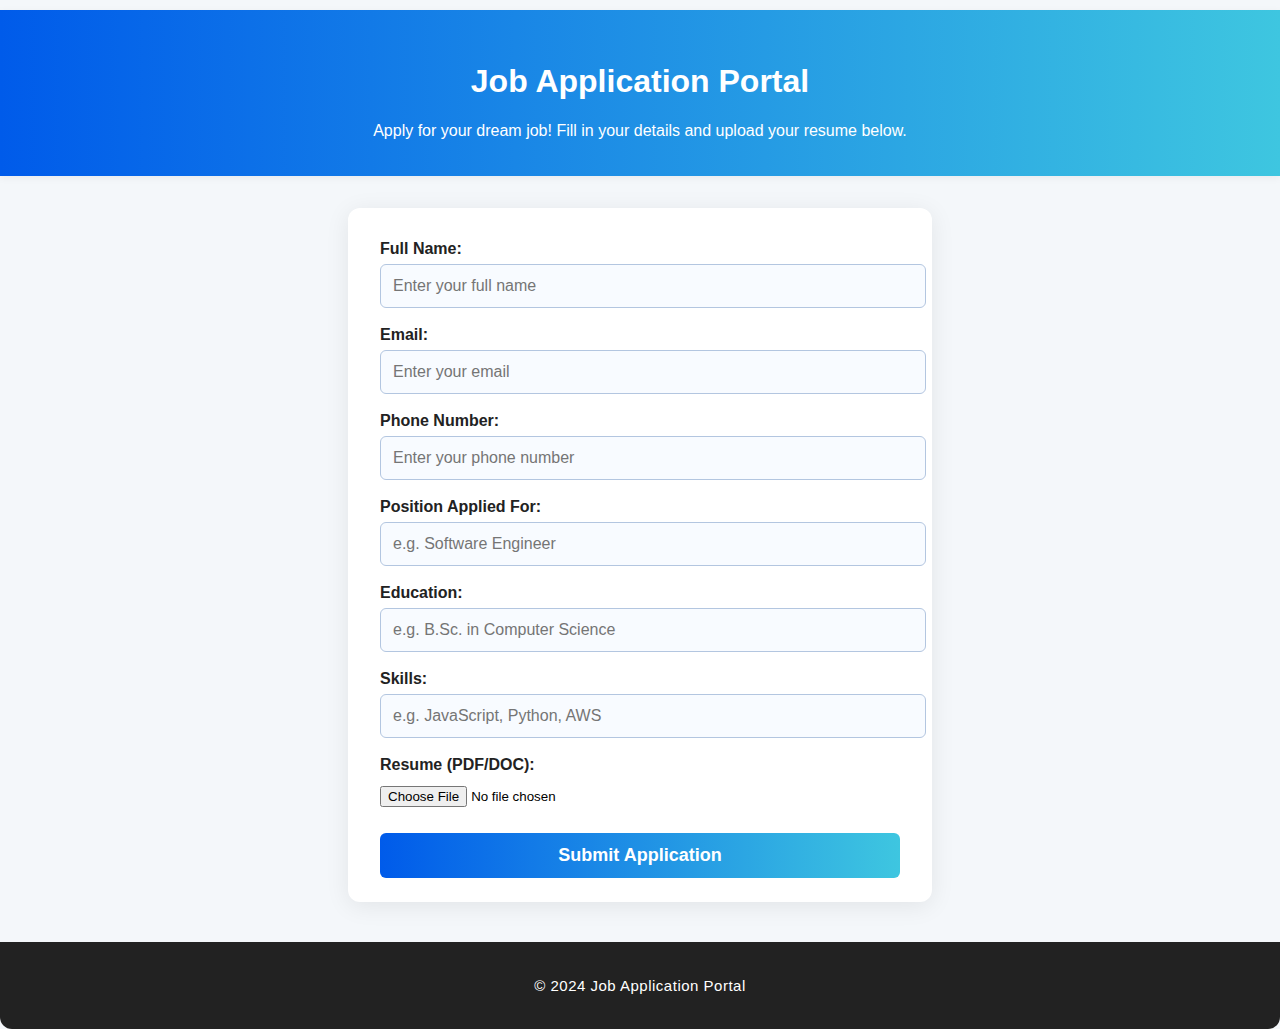
<file: index.html>
<!DOCTYPE html>
<html>
	<head>
		<meta charset="utf-8" />
		<title>Job Application Portal</title>
		<link rel="stylesheet" href="style.css" />
	</head>
  	<body>
		<div id="submitmessage"></div>
		<div class="header">
			<h1>Job Application Portal</h1>
			<p>
				Apply for your dream job! Fill in your details and upload your resume below.
			</p>
		</div>
		<div class="form-container">
			<form onsubmit="submitApplication(event)">
				<label for="name">Full Name:</label>
				<input type="text" id="name" name="name" required placeholder="Enter your full name">

				<label for="email">Email:</label>
				<input type="email" id="email" name="email" required placeholder="Enter your email">

				<label for="phone">Phone Number:</label>
				<input type="text" id="phone" name="phone" required placeholder="Enter your phone number">

				<label for="position">Position Applied For:</label>
				<input type="text" id="position" name="position" required placeholder="e.g. Software Engineer">

				<label for="education">Education:</label>
				<input type="text" id="education" name="education" required placeholder="e.g. B.Sc. in Computer Science">

				<label for="skills">Skills:</label>
				<input type="text" id="skills" name="skills" required placeholder="e.g. JavaScript, Python, AWS">

				<label for="resume">Resume (PDF/DOC):</label>
				<input type="file" id="resume" name="resume" accept=".pdf,.doc,.docx" required>

				<button type="submit">Submit Application</button>
			</form>
		</div>
		<div class="footer">
			<p>&copy; 2024 Job Application Portal</p>
		</div>
    
		<script>
			function submitApplication(event) {
				event.preventDefault();

				const name = document.getElementById("name").value;
				const email = document.getElementById("email").value;
				const phone = document.getElementById("phone").value;
				const position = document.getElementById("position").value;
				const education = document.getElementById("education").value;
				const skills = document.getElementById("skills").value;
				const resume = document.getElementById("resume").files[0];

				if (!resume) {
					alert("Please upload your resume.");
					return;
				}

				const reader = new FileReader();

				reader.onloadend = () => {
					const base64Resume = reader.result.split(',')[1];

					const formData = {
						"name": name,
						"email": email,
						"phone": phone,
						"position": position,
						"education": education,
						"skills": skills,
						"resume": base64Resume,
						"resumefilename": resume.name,
						"resumetype": resume.type
					};

					fetch("YOUR-ENDPOINT-URL", {
						method: "POST",
						headers: {'Content-Type': 'application/json'},
						body: JSON.stringify(formData)
					})
					.then(response => response.json())
					.then(data => {
						const messageDiv = document.getElementById("submitmessage");
						messageDiv.innerHTML = "Application submitted successfully!";
						messageDiv.style.color = "green";
						document.getElementById("name").value = '';
						document.getElementById("email").value = '';
						document.getElementById("phone").value = '';
						document.getElementById("position").value = '';
						document.getElementById("education").value = '';
						document.getElementById("skills").value = '';
						document.getElementById("resume").value = '';
					})
					.catch(error => {
						const messageDiv = document.getElementById("submitmessage");
						messageDiv.innerHTML = "Error submitting application: " + error;
						messageDiv.style.color = "red";
					});
				};

				reader.readAsDataURL(resume);
			}
		</script>
	</body>
</html>
</file>
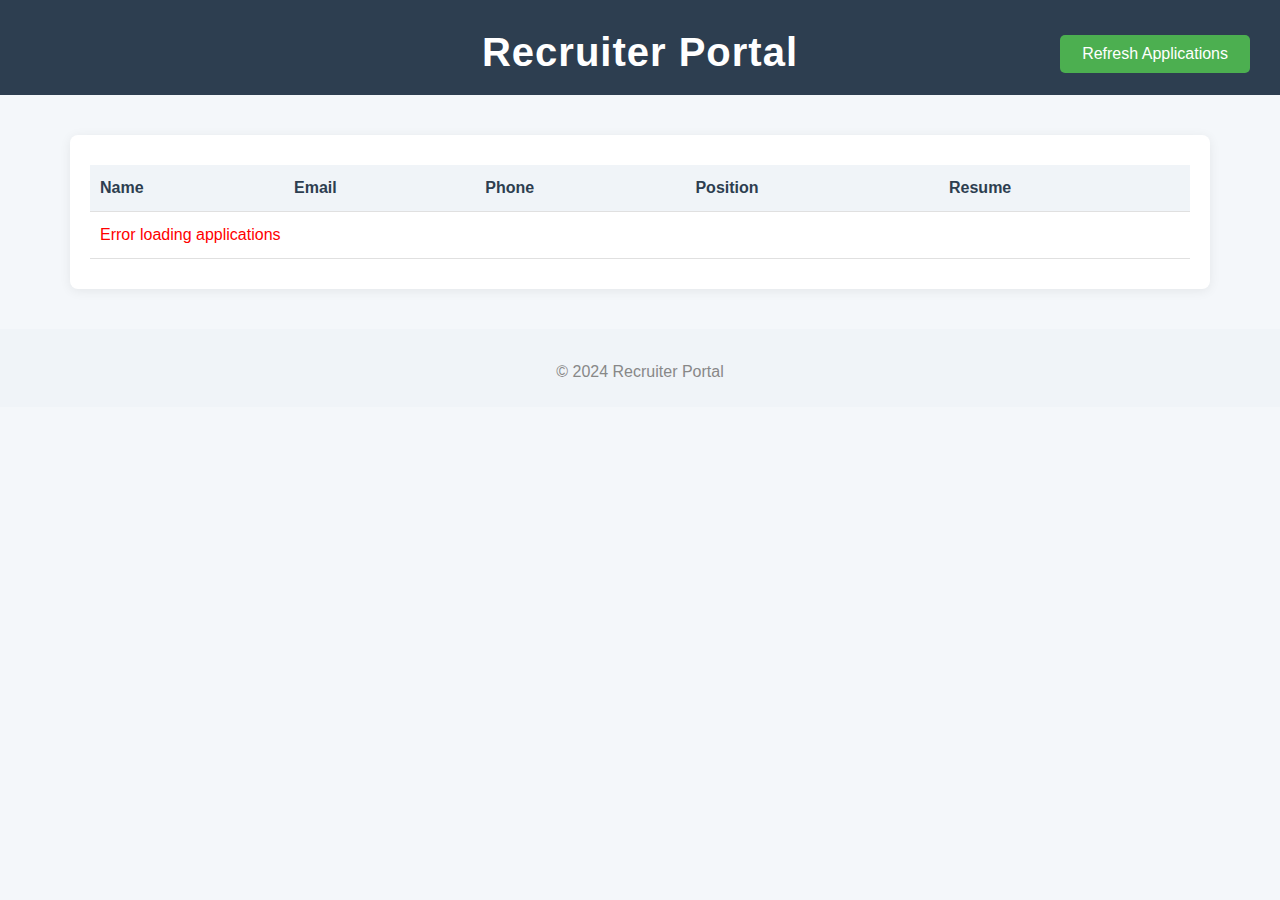
<file: job-recruiters/index.html>
<!DOCTYPE html>
<html lang="en">
<head>
    <meta charset="UTF-8">
    <title>Recruiter Portal - Applications</title>
    <link rel="stylesheet" href="recruiter.css">
</head>
<body>
    <div class="header">
        <h1>Recruiter Portal</h1>
        <button id="refreshBtn">Refresh Applications</button>
    </div>
    <div id="applications-container">
        <table id="applications-table">
            <thead>
                <tr>
                    <th>Name</th>
                    <th>Email</th>
                    <th>Phone</th>
                    <th>Position</th>
                    <th>Resume</th>
                </tr>
            </thead>
            <tbody id="applications-body">
                <!-- Applications will be rendered here -->
            </tbody>
        </table>
    </div>
    <div class="footer">
        <p>&copy; 2024 Recruiter Portal</p>
    </div>
    <script>
        const apiUrl = "https://bld6xobnb0.execute-api.us-east-1.amazonaws.com/dev/submit"; // Update with your GET endpoint
        const bucketName = "job-resume-lokitha"; 

        async function fetchApplications() {
            const tbody = document.getElementById('applications-body');
            tbody.innerHTML = '<tr><td colspan="5">Loading...</td></tr>';
            try {
                const res = await fetch(apiUrl);
                const data = await res.json();
                let applications = [];
                if (data.body) {
                    // API Gateway Lambda Proxy: body is a string
                    const parsed = JSON.parse(data.body);
                    applications = parsed.applications;
                } else if (data.applications) {
                    applications = data.applications;
                }

                tbody.innerHTML = '';
                if (applications && applications.length > 0) {
                    applications.forEach(app => {
                        const tr = document.createElement('tr');
                        // Extract the S3 key from the resume_url (after the first single slash)
                        let s3Key = '';
                        if (app.resume_url.startsWith('s3://')) {
                            // Remove 's3://bucket-name/' prefix
                            s3Key = app.resume_url.split('/').slice(3).join('/');
                        }
                        const resumeLink = `https://${bucketName}.s3.us-east-1.amazonaws.com/${s3Key}`;
                        tr.innerHTML = `
                            <td>${app.name}</td>
                            <td>${app.email}</td>
                            <td>${app.phone}</td>
                            <td>${app.position}</td>
                            <td>
                                <a href="${resumeLink}" target="_blank">Open Resume</a>
                            </td>
                        `;
                        tbody.appendChild(tr);
                    });
                } else {
                    tbody.innerHTML = '<tr><td colspan="5">No applications found.</td></tr>';
                }
            } catch (err) {
                tbody.innerHTML = `<tr><td colspan="5" style="color:red;">Error loading applications</td></tr>`;
            }
        }

        document.getElementById('refreshBtn').onclick = fetchApplications;
        window.onload = fetchApplications;
    </script>
</body>
</html>
</file>
<file: style.css>
body {
	margin: 0;
	padding: 0;
	font-family: 'Segoe UI', Arial, sans-serif;
	background: #f4f7fa;
}

.header {
	background: linear-gradient(90deg, #005bea 0%, #3ec6e0 100%);
	color: #fff;
	padding: 32px 0 20px 0;
	text-align: center;
	box-shadow: 0 2px 8px rgba(0,0,0,0.05);
}

.form-container {
	margin: 32px auto;
	width: 100%;
	max-width: 520px;
	background: #fff;
	border-radius: 12px;
	box-shadow: 0 4px 24px rgba(0,0,0,0.08);
	padding: 32px 32px 24px 32px;
	display: flex;
	flex-direction: column;
	align-items: stretch;
}

h2 {
	margin-bottom: 20px;
	color: #005bea;
}

form {
	display: flex;
	flex-direction: column;
	align-items: stretch;
	width: 100%;
}

label {
	font-weight: 600;
	margin-bottom: 6px;
	color: #222;
}
  
input, textarea {
	margin-bottom: 18px;
}

input[type="text"],
input[type="email"],
textarea {
	padding: 12px;
	margin-bottom: 18px;
	border: 1.5px solid #b3c6e0;
	border-radius: 6px;
	width: 100%;
	font-size: 16px;
	background: #f8fbff;
	transition: border 0.2s;
}

input[type="text"]:focus,
input[type="email"]:focus,
textarea:focus {
	border: 1.5px solid #005bea;
	outline: none;
}

input[type="file"] {
	margin-top: 6px;
	margin-bottom: 18px;
}

button[type="submit"], input[type="submit"] {
	background: linear-gradient(90deg, #005bea 0%, #3ec6e0 100%);
	color: #fff;
	padding: 12px 0;
	border: none;
	border-radius: 6px;
	cursor: pointer;
	font-size: 18px;
	font-weight: 600;
	transition: background 0.2s;
	margin-top: 8px;
}

button[type="submit"]:hover, input[type="submit"]:hover {
	background: linear-gradient(90deg, #004bb5 0%, #2fa7c7 100%);
}

#submitmessage {
	color: green;
	margin-top: 10px;
	text-align: center;
	font-weight: 600;
}

.footer {
	background-color: #222;
	color: #fff;
	padding: 20px;
	text-align: center;
	margin-top: 40px;
	border-radius: 0 0 12px 12px;
	font-size: 15px;
	letter-spacing: 0.5px;
}

/* Responsive */
@media (max-width: 600px) {
	.form-container {
		padding: 18px 8px 16px 8px;
	}
}
</file>
<file: job-recruiters/recruiter.css>
body {
    font-family: 'Segoe UI', Arial, sans-serif;
    background: #f4f7fa;
    margin: 0;
    padding: 0;
}

.header {
    background: #2d3e50;
    color: #fff;
    padding: 30px 0 20px 0;
    text-align: center;
    position: relative;
}

.header h1 {
    margin: 0;
    font-size: 2.5em;
    letter-spacing: 1px;
}

#refreshBtn {
    position: absolute;
    right: 30px;
    top: 35px;
    background: #4caf50;
    color: #fff;
    border: none;
    padding: 10px 22px;
    font-size: 1em;
    border-radius: 5px;
    cursor: pointer;
    transition: background 0.2s;
}

#refreshBtn:hover {
    background: #388e3c;
}

#applications-container {
    margin: 40px auto;
    width: 90%;
    max-width: 1100px;
    background: #fff;
    border-radius: 8px;
    box-shadow: 0 2px 12px rgba(0,0,0,0.07);
    padding: 30px 20px;
}

#applications-table {
    width: 100%;
    border-collapse: collapse;
    margin: 0 auto;
}

#applications-table th, #applications-table td {
    padding: 14px 10px;
    border-bottom: 1px solid #e0e0e0;
    text-align: left;
}

#applications-table th {
    background: #f0f4f8;
    color: #2d3e50;
    font-weight: 600;
}

#applications-table tr:hover {
    background: #f9fafb;
}

#applications-table a {
    color: #1976d2;
    text-decoration: none;
    font-weight: 500;
}

#applications-table a:hover {
    text-decoration: underline;
}

.footer {
    text-align: center;
    color: #888;
    padding: 18px 0 10px 0;
    font-size: 1em;
    background: #f0f4f8;
    margin-top: 40px;
}
</file>
